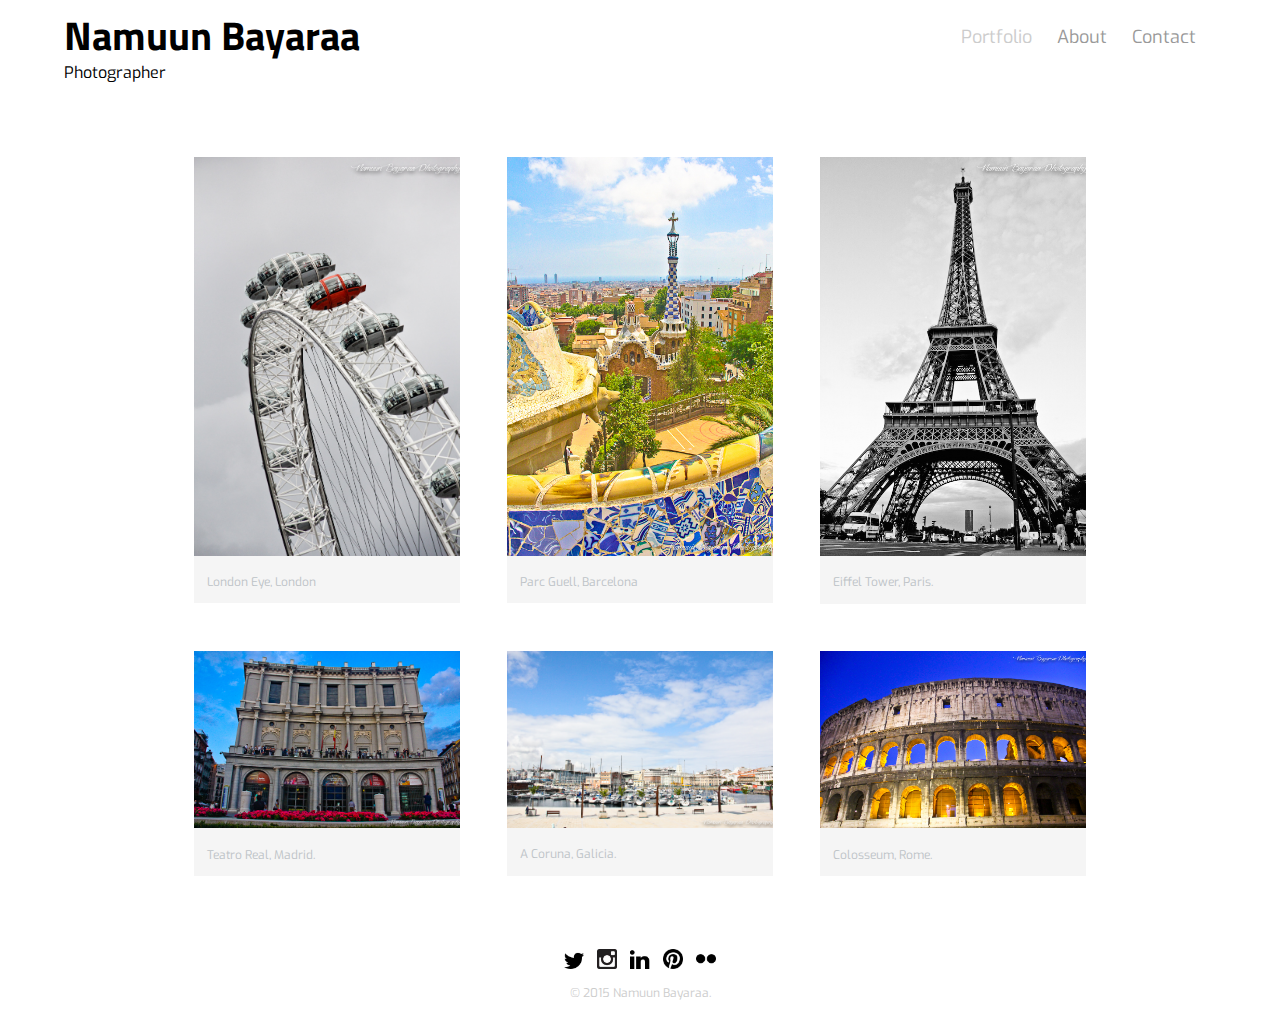
<file: index.html>
<!DOCTYPE html>
<html>
  <head>
    <meta charset="utf-8"> 
    <title>Namuun Bayaraa</title>
    <link rel="stylesheet" href="css/normalize.css">
    <link href='http://fonts.googleapis.com/css?family=Exo:200,400,800|Titillium+Web:400,400italic,700' rel='stylesheet' type='text/css'>
    <link rel="stylesheet" href="css/main.css">
    <link rel="stylesheet" href="css/responsive.css">
    <meta name="viewport" content="width=device-width, initial-scale=1.0">
  </head>
  <body>
    <header>
      <a href="index.html" id=logo>
        <h1>Namuun Bayaraa</h1>
        <h2>Photographer</h2>
      </a>
      <nav>
        <ul>
          <li><a href="index.html" class="selected">Portfolio</a></li>
          <li><a href="about.html">About</a></li>
          <li><a href="contact.html">Contact</a></li>
        </ul>
      </nav>
    </header>
    <div id="wrapper">
    <section>
        <ul id="gallery">
          <li>
            <a href="img/london.jpg">
              <img src="img/london.jpg" alt="">
              <p>London Eye, London</p>
            </a>
          </li>
          <li>
            <a href="img/barcelona.jpg">
              <img src="img/barcelona.jpg" alt="">
              <p>Parc Guell, Barcelona</p>
            </a>
          </li>
          <li>
            <a href="img/eiffel-tower.jpg">
              <img src="img/eiffel-tower.jpg" alt="">
              <p>Eiffel Tower, Paris.</p>
            </a>
          </li>
          <li>
            <a href="img/opera.jpg">
              <img src="img/opera.jpg" alt="">
              <p>Teatro Real, Madrid.</p>
            </a>
          </li>
          <li>
            <a href="img/acoruna.jpg">
              <img src="img/acoruna.jpg" alt="">
              <p>A Coruna, Galicia.</p>
            </a>
          </li>
          <li>
            <a href="img/colosseo.jpg">
              <img src="img/colosseo.jpg" alt="">
              <p>Colosseum, Rome.</p>
            </a>
          </li>
          
        </ul>
    </section>
      <footer>
        <a href="http://twitter.com/namukaa"><img src="img/twitter.png" alt="Twitter Logo" class="social-icon"></a>
        <a href="http://instagram.com/namukaa"><img src="img/instagram.jpg" alt="Instagram Logo" class="social-icon"></a>
        <a href="http://linkedin.com/in/namuunbayaraa"><img src="img/linkedin.png" alt="LinkedIn Logo" class="social-icon"></a>
        <a href="https://pinterest.com/namuun"><img src="img/pinterest.png" alt="Pinterest Logo" class="social-icon"></a>
        <a href="https://flickr.com/photos/namuka/"><img src="img/flickr.png" alt="Flickr Logo" class="social-icon"></a>
        <p>&copy; 2015 Namuun Bayaraa.</p>
      </footer>
    </div>
  </body>
</html>
</file>
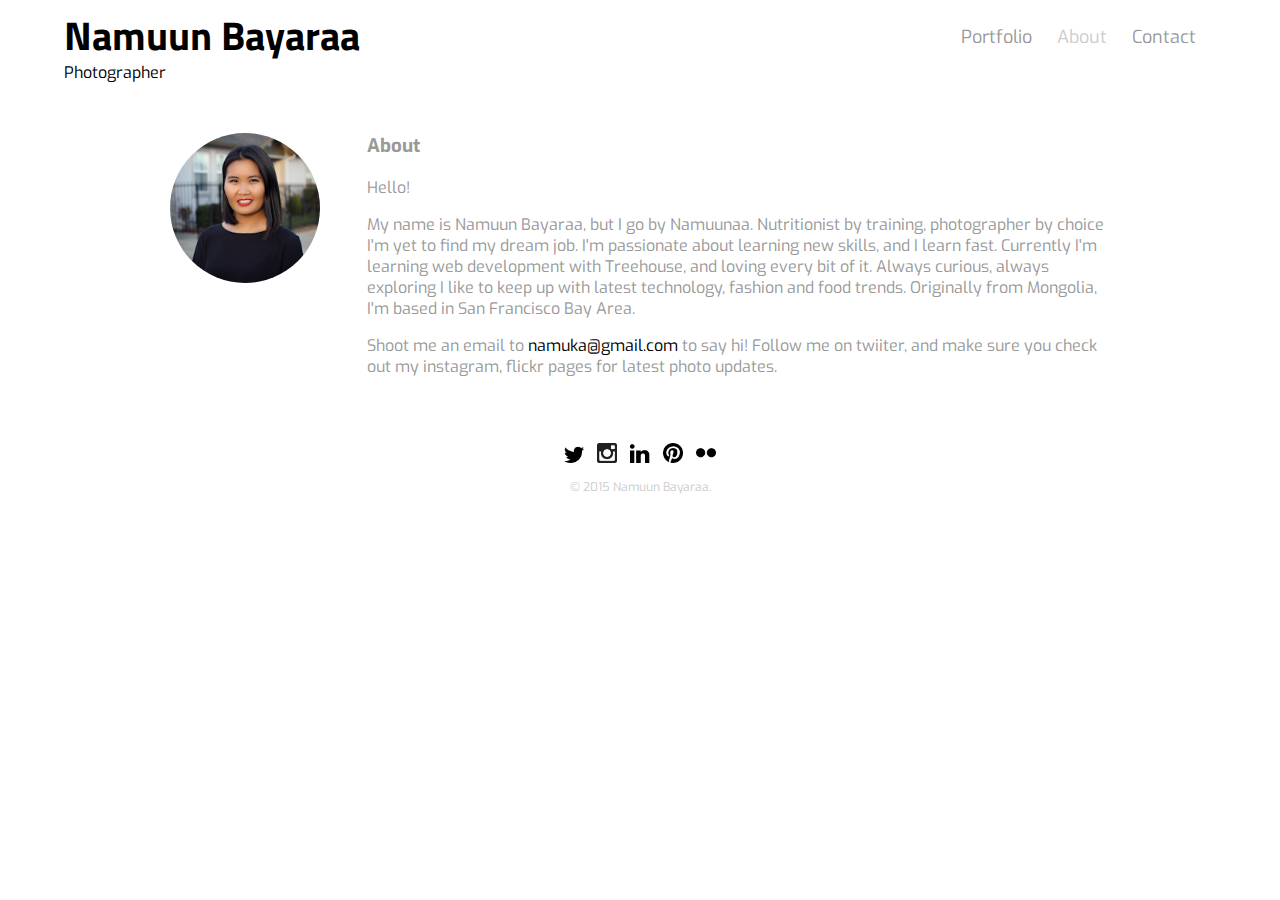
<file: about.html>
<!DOCTYPE html>
<html>
  <head>
    <meta charset="utf-8"> 
    <title>Namuun Bayaraa</title>
    <link rel="stylesheet" href="css/normalize.css">
    <link href='http://fonts.googleapis.com/css?family=Exo:200,400,800|Titillium+Web:400,400italic' rel='stylesheet' type='text/css'>
    <link rel="stylesheet" href="css/main.css">
    <link rel="stylesheet" href="css/responsive.css">
    <meta name="viewport" content="width=device-width, initial-scale=1.0">
  </head>
  <body>
    <header>
      <a href="index.html" id=logo>
        <h1>Namuun Bayaraa</h1>
        <h2>Photographer</h2>
      </a>
      <nav>
        <ul>
          <li><a href="index.html">Portfolio</a></li>
          <li><a href="about.html"class="selected">About</a></li>
          <li><a href="contact.html">Contact</a></li>
        </ul>
      </nav>
    </header>
    <div id="wrapper">
      <section>
      <img src="img/profilephoto.jpg" alt="Namuun" class="profile-photo">
      <h3>About</h3>
      <p>Hello!</p>
      <p>My name is Namuun Bayaraa, but I go by Namuunaa. Nutritionist by training, photographer by choice I'm yet to find my dream job. I'm passionate about learning new skills, and I learn fast. Currently I'm learning web development with Treehouse, and loving every bit of it. Always curious, always exploring I like to keep up with latest technology, fashion and food trends. Originally from Mongolia, I'm based in San Francisco Bay Area.</p>
      <p>Shoot me an email to <a href="mailto:namuka@gmail.com">namuka@gmail.com</a> to say hi! Follow me on twiiter, and make sure you check out my instagram, flickr pages for latest photo updates.</p>
      </section>
      <footer>
        <a href="http://twitter.com/namukaa"><img src="img/twitter.png" alt="Twitter Logo" class="social-icon"></a>
        <a href="http://instagram.com/namukaa"><img src="img/instagram.jpg" alt="Instagram Logo" class="social-icon"></a>
        <a href="http://linkedin.com/in/namuunbayaraa"><img src="img/linkedin.png" alt="LinkedIn Logo" class="social-icon"></a>
        <a href="https://pinterest.com/namuun"><img src="img/pinterest.png" alt="Pinterest Logo" class="social-icon"></a>
        <a href="https://flickr.com/photos/namuka/"><img src="img/flickr.png" alt="Flickr Logo" class="social-icon"></a>
        <p>&copy; 2015 Namuun Bayaraa.</p>
      </footer>
    </div>
  </body>
</html>
</file>
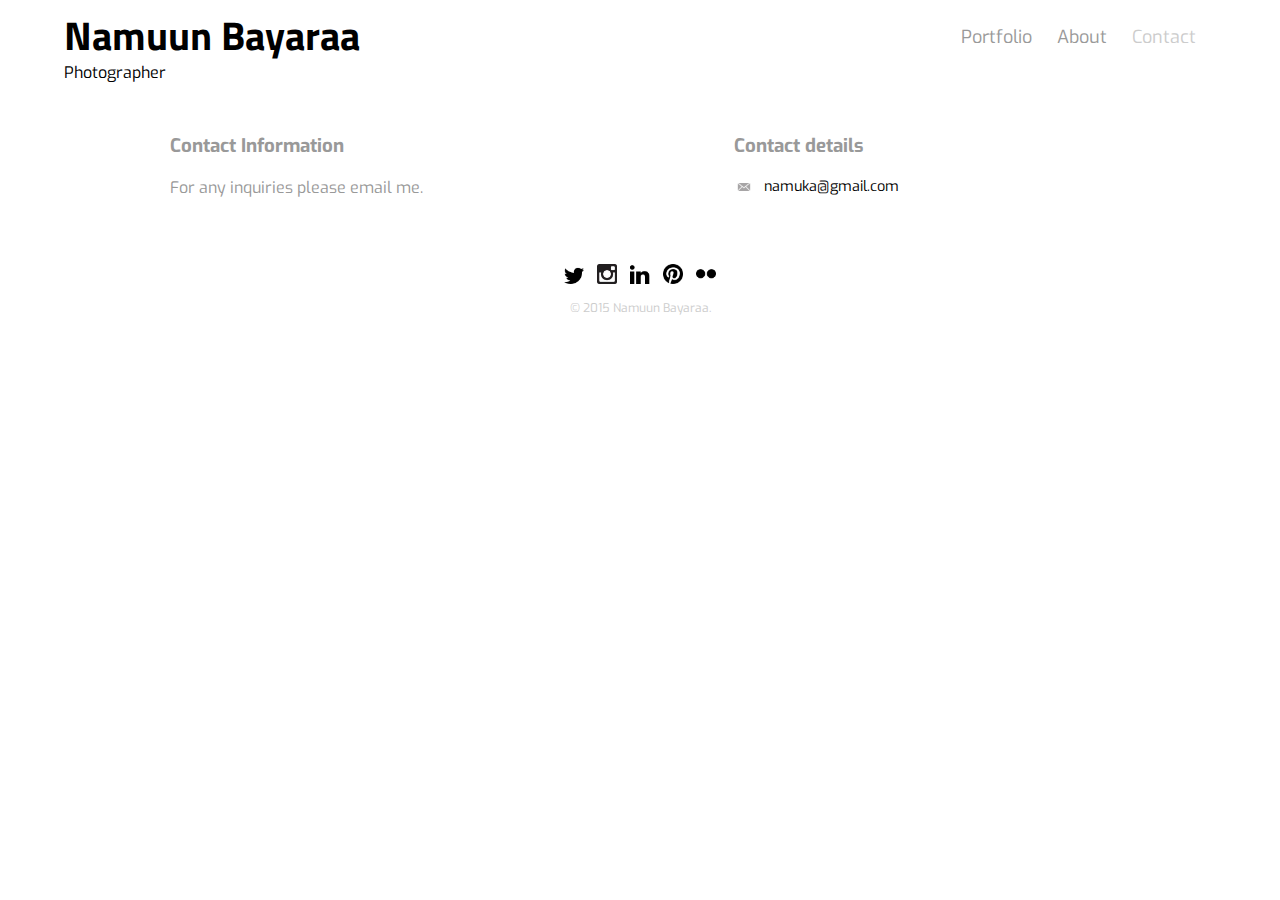
<file: contact.html>
<!DOCTYPE html>
<html>
  <head>
    <meta charset="utf-8"> 
    <title>Namuun Bayaraa</title>
    <link rel="stylesheet" href="css/normalize.css">
    <link href='http://fonts.googleapis.com/css?family=Exo:200,400,800|Titillium+Web:400,400italic' rel='stylesheet' type='text/css'>
    <link rel="stylesheet" href="css/main.css">
    <link rel="stylesheet" href="css/responsive.css">
    <meta name="viewport" content="width=device-width, initial-scale=1.0">
  </head>
  <body>
    <header>
      <a href="index.html" id=logo>
        <h1>Namuun Bayaraa</h1>
        <h2>Photographer</h2>
      </a>
      <nav>
        <ul>
          <li><a href="index.html">Portfolio</a></li>
          <li><a href="about.html">About</a></li>
          <li><a href="contact.html"class="selected">Contact</a></li>
        </ul>
      </nav>
    </header>
    <div id="wrapper">
      <section id="primary">
        <h3>Contact Information</h3>
        <p>For any inquiries please email me.</p>
      </section>
      <section id="secondary">
        <h3>Contact details</h3>
        <ul class="contact-info">
          <li class="mail"><a href="mailto:namuka@gmail.com">namuka@gmail.com</a></li>
        </ul>
      </section>
      <footer>
        <a href="http://twitter.com/namukaa"><img src="img/twitter.png" alt="Twitter Logo" class="social-icon"></a>
        <a href="http://instagram.com/namukaa"><img src="img/instagram.jpg" alt="Instagram Logo" class="social-icon"></a>
        <a href="http://linkedin.com/in/namuunbayaraa"><img src="img/linkedin.png" alt="LinkedIn Logo" class="social-icon"></a>
        <a href="https://pinterest.com/namuun"><img src="img/pinterest.png" alt="Pinterest Logo" class="social-icon"></a>
        <a href="https://flickr.com/photos/namuka/"><img src="img/flickr.png" alt="Flickr Logo" class="social-icon"></a>
        <p>&copy; 2015 Namuun Bayaraa.</p>
      </footer>
    </div>
  </body>
</html>
</file>
<file: css/main.css>
/********************
GENERAL
********************/

body {
  font-family: 'Exo', sans-serif;
}

#wrapper {
  max-width: 940px;
  margin: 0 auto;
  padding: 0 5%;
} 

a {
text-decoration: none;
}

img {
  max-width: 100%;
}

h3 {
  margin: 0 0 1em 0;  
}



/********************
HEADING
********************/

header {
  float: left;
  margin: 0 0 30px 0;
  padding: 5px 0 0 0;
  width: 100%;
}

#logo {
  text-align: center; 
  margin: 0;
}

h1 {
  font-family: 'Titillium Web', sans-serif;
  margin: 15px 0; 
  font-size: 1.75em;
  font-weight: bold;
  line-height: 0.8em;
}

h2 {
  font-size: 0.75em;
  margin: -5px 0 0;
  font-weight: normal;
}


/********************
NAVIGATION
********************/

nav {
  text-align: center;
  padding: 0px 0;
  margin: 20px 0 0;
}

nav ul {
  list-style: none;
  margin: 0 10px;
  padding: 0;
}

nav li {
  display: inline-block;
}

nav a {
  font-weight: 400;
  padding: 15px 10px;
}


/********************
FOOTER
********************/

footer {
  font-size: 0.75em;
  text-align: center;
  clear: both;
  padding-top: 50px;
  color: #ccc;
}

.social-icon {
  width: 20px;
  height: 20px;
  margin: 0 5px;
}



/********************
PAGE: PORTFOLIO
********************/

#gallery {
  margin: 0;
  padding: 0;
  list-style: none;
}

#gallery li {
  float: left;
  width: 45%;
  margin: 2.5%;
  background-color: #f5f5f5;
  color: #bdc3c7;
}

#gallery li a p {
  margin: 0;
  padding: 5%;
  font-size: 0.75em;
  color: #bdc3c7;
}



/********************
PAGE:ABOUT
********************/

.profile-photo {
  display: block;
  max-width: 150px;
  margin: 0 auto 30px;
  border-radius: 100%;
}



/********************
PAGE: CONTACT
********************/

.contact-info {
  list-style: none;
  padding: 0;
  margin: 0;
  font-size: 0.9em;
}

.contact-info a {
  display: block;
  min-height: 20px;
  background-repeat: no-repeat;
  background-size: 20px 20px;
  padding: 0 0 0 30px;
  margin: 0 0 10px;
}


.contact-info li.mail a {
  background-image: url('../img/mail.png');
}




/********************
COLORS
********************/

/* site body */

body {
  background-color: #fff;
  color: #999;
}

header {
  background: #fff;
  border-color: #000;
} 

nav {
  background: #fff;
}

h1, h2 {
  color: #000;
}

a {
  color: #000;
}

nav a, nav a:visited {
  color: #999;
}

nav a.selected, nav a:hover {
  color: #ccc;
}
</file>
<file: css/responsive.css>
@media screen and (min-width: 480px) {
  /********************
  TWO COLUMN LAYOUT
  ********************/
  
  #primary {
    width: 50%;
    float: left;
  }
  
  #secondary {
    width: 40%;
    float: right;
  } 
  
    
 /********************
  PAGE: ABOUT
  ********************/
  
  .profile-photo {
    float: left;
    margin: 0 5% 80px 0;
  }
  
}

@media screen and (min-width: 660px) {
  
  /********************
  HEADER
  ********************/ 
  
  nav {
    background: none;
    float: right;
    font-size: 1.125em;
    margin-right: 5%;
    text-align: right;
    width: 45%;
  }
  
  #logo {
    float: left;
    margin-left: 5%;
    text-align: left;
    width: 45%;
  }
  
  h1 {
    font-size: 2.5em;
  }
  
  h2 {
    font-size: 1.0em;
    margin-bottom: 20px;
  }
  
  
   /********************
  PAGE: PORTFOLIO
  ********************/
  
    #gallery li {
      width: 28.3333%;
    } 
  
    #gallery li:nth-child(4n) {
      clear: left;
    }
}
</file>
